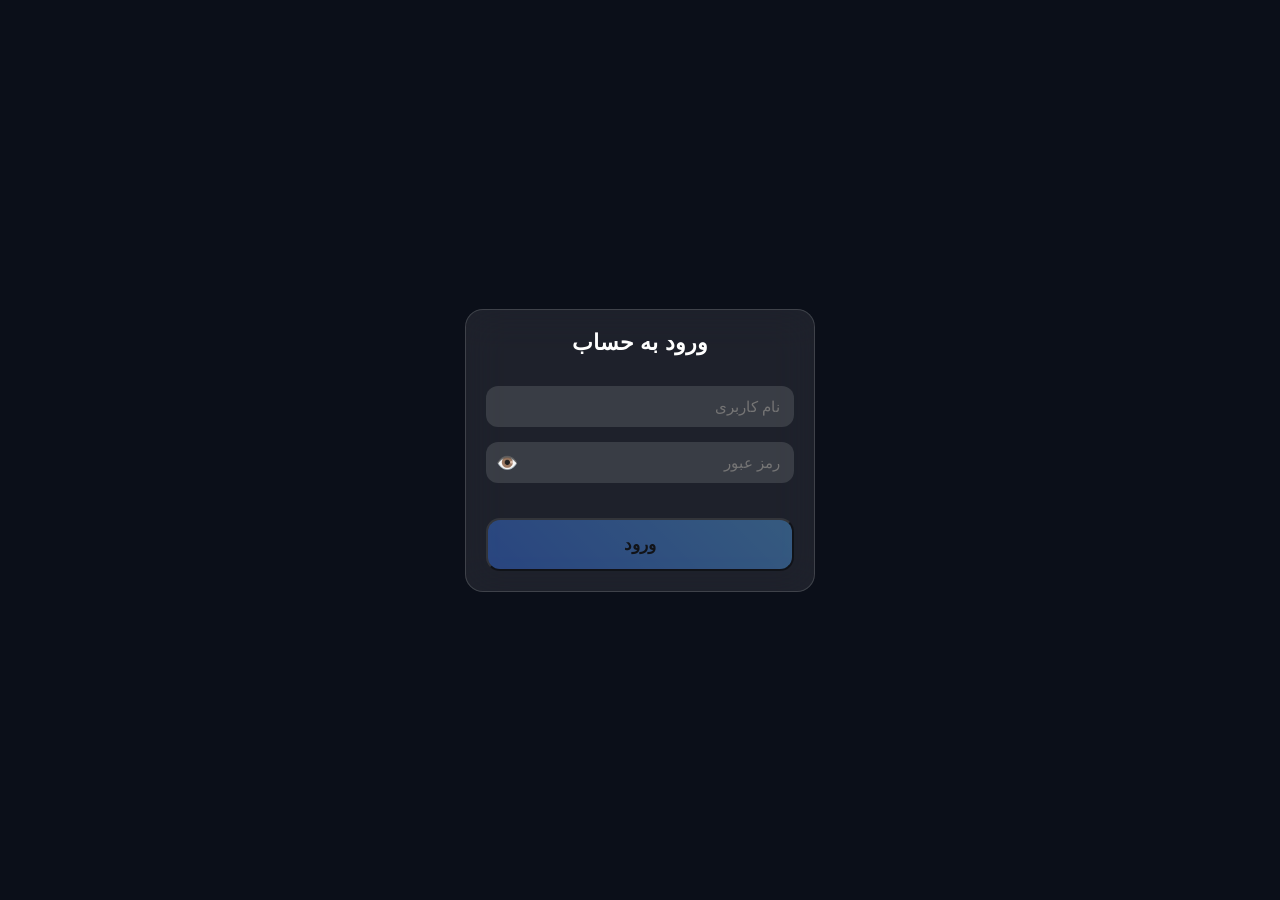
<file: index.html>
<!DOCTYPE html>
<html lang="fa" dir="rtl">
<head>
<meta charset="utf-8">
<meta name="viewport" content="width=device-width, initial-scale=1">
<title>Wallet App</title>
<link rel="stylesheet" href="style.css">
</head>
<body>

<!-- ========================= -->
<!--  PAGE 1 — LOGIN SCREEN    -->
<!-- ========================= -->
<div id="loginScreen" class="full-screen">
  <div class="login-box glass">
    <h2>ورود به حساب</h2>

    <div class="input-field">
      <input id="loginUser" type="text" placeholder="نام کاربری">
    </div>

    <div class="input-field pass-field">
      <input id="loginPass" type="password" placeholder="رمز عبور">
      <span id="togglePass" class="eye">👁️</span>
    </div>

    <button id="loginBtn" class="btn disabled">
      <span class="btn-text">ورود</span>
      <span class="loader"></span>
    </button>
  </div>
</div>


<!-- ============================== -->
<!--  PAGE 2 — VERIFICATION SCREEN -->
<!-- ============================== -->
<div id="verifyScreen" class="full-screen hidden">
  <div class="verify-box glass">
    <h2>کد تأیید ۶ رقمی</h2>

    <div class="code-container">
      <input class="code" maxlength="1">
      <input class="code" maxlength="1">
      <input class="code" maxlength="1">
      <input class="code" maxlength="1">
      <input class="code" maxlength="1">
      <input class="code" maxlength="1">
    </div>

    <div id="timerBox" class="timer">00:60</div>
    <div id="resendCode" class="resend hidden">ارسال مجدد کد</div>

    <button id="verifyBtn" class="btn disabled">
      <span class="btn-text">تایید</span>
      <span class="loader"></span>
    </button>
  </div>
</div>


<!-- =============================== -->
<!--  PAGE 3 — WALLET MAIN SCREEN   -->
<!-- =============================== -->
<div id="walletScreen" class="hidden">

  <!-- iOS NOTIFICATION -->
  <div id="notify" class="notify">پیام</div>

  <!-- HEADER -->
  <div class="header">
    <div>کیف پول من</div>
    <div style="display:flex; gap:10px;">
      <div class="dark-toggle" id="themeBtn">🌓</div>
    </div>
  </div>

  <!-- BALANCE -->
  <div class="balance">
    <div class="amount" id="balanceVal">$0.0509</div>
    <small>آدرس: UQB...Jx0d</small>
  </div>

  <!-- VISA CARD -->
  <div class="visa-card glass">
    <div class="visa-logo">VISA</div>
    <div class="card-number">4023 •••• •••• 1290</div>
    <div class="card-info">
      <div>انقضا: 08/27</div>
      <div>صاحب کارت: YOU</div>
    </div>
  </div>

  <!-- ACTIONS -->
  <div class="actions">
    <div class="action-btn" id="sendBtn"><i>⬆</i><span>ارسال</span></div>
    <div class="action-btn" id="receiveBtn"><i>⬇</i><span>دریافت</span></div>
    <div class="action-btn"><i>📷</i><span>اسکن</span></div>
  </div>

  <!-- WALLET ITEMS -->
  <div class="wallet-box glass">
    <div class="asset"><div>TON</div><div>0</div></div>
    <div class="asset"><div>USDT</div><div>0</div></div>
    <div class="asset"><div>HMSTR</div><div>188.17</div></div>
  </div>

  <!-- NAVBAR -->
  <div class="navbar glass">

    <div class="nav-pair left">
      <div class="nav-item"><div class="nav-icon">🏠</div><p>خانه</p></div>
      <div class="nav-item"><div class="nav-icon">📜</div><p>تاریخچه</p></div>
    </div>

    <div class="nav-center">💠</div>

    <div class="nav-pair right">
      <div class="nav-item"><div class="nav-icon">🌐</div><p>مرورگر</p></div>
      <div class="nav-item"><div class="nav-icon">🎁</div><p>کلکسیون</p></div>
    </div>
  </div>


  <!-- SEND SHEET -->
  <div class="sheet" id="sendSheet">
    <h3>ارسال وجه</h3>

    <div class="field"><input id="send_card" placeholder="شماره کارت"></div>
    <div class="field"><input id="send_amount" placeholder="مقدار پول"></div>
    <div class="field"><input id="send_pass" type="password" placeholder="رمز"></div>

    <div class="sheet-actions">
      <div class="btn disabled" id="sendCheck">بررسی</div>
      <div class="btn" id="sendBack">برگشت</div>
    </div>

    <div class="info-box" id="sendInfo"></div>
  </div>


  <!-- RECEIVE SHEET -->
  <div class="sheet" id="receiveSheet">
    <h3>دریافت وجه</h3>

    <div class="field"><input id="receive_pass" type="password" placeholder="رمز مخفی"></div>

    <div class="sheet-actions">
      <div class="btn disabled" id="receiveCheck">بررسی</div>
      <div class="btn" id="receiveBack">برگشت</div>
    </div>
  </div>

</div>

<!-- JS -->
<script src="app.js"></script>

</body>
</html>
</file>
<file: style.css>
/* ========================= */
/*        RESET              */
/* ========================= */
* {
  margin: 0;
  padding: 0;
  box-sizing: border-box;
  font-family: Dana, sans-serif;
}

body {
  background: #0b0f19;
  color: #fff;
  overflow-x: hidden;
  user-select: none;
}

.hidden { display: none !important; }

/* ========================= */
/*        GLASS EFFECT       */
/* ========================= */
.glass {
  background: rgba(255, 255, 255, 0.08);
  backdrop-filter: blur(20px);
  border: 1px solid rgba(255, 255, 255, 0.15);
  border-radius: 18px;
  padding: 20px;
}

/* ========================= */
/*        LOGIN PAGE         */
/* ========================= */
.full-screen {
  width: 100%;
  height: 100vh;
  padding: 25px;
  display: flex;
  justify-content: center;
  align-items: center;
}

.login-box {
  width: 90%;
  max-width: 350px;
  text-align: center;
  animation: fadeIn .8s;
}

.login-box h2 {
  margin-bottom: 30px;
  font-size: 22px;
}

.input-field {
  margin-bottom: 15px;
  position: relative;
}

.input-field input {
  width: 100%;
  padding: 12px 14px;
  border-radius: 12px;
  border: none;
  background: rgba(255,255,255,0.12);
  color: #fff;
  font-size: 15px;
}

.pass-field .eye {
  position: absolute;
  left: 10px;
  top: 10px;
  cursor: pointer;
  font-size: 18px;
}

/* BUTTON */
.btn {
  width: 100%;
  margin-top: 20px;
  padding: 14px;
  border-radius: 14px;
  text-align: center;
  background: linear-gradient(45deg,#3b7bff,#5ab0ff);
  cursor: pointer;
  font-size: 17px;
  font-weight: bold;
  position: relative;
}

.btn.disabled { 
  opacity: .4; 
  pointer-events: none; 
}

.loader {
  width: 20px;
  height: 20px;
  border: 3px solid transparent;
  border-top-color: white;
  border-radius: 50%;
  animation: spin 1s linear infinite;
  display: none;
  margin: auto;
}

.btn.loading .btn-text { display: none; }
.btn.loading .loader { display: block; }

@keyframes spin {
  to { transform: rotate(360deg); }
}

/* ========================= */
/*       VERIFY PAGE         */
/* ========================= */
.verify-box {
  width: 90%;
  max-width: 360px;
  text-align: center;
  animation: fadeInUp .7s;
}

.verify-box h2 {
  margin-bottom: 25px;
}

.code-container {
  display: flex;
  justify-content: space-between;
}

.code {
  width: 45px;
  height: 50px;
  text-align: center;
  font-size: 22px;
  border-radius: 12px;
  background: rgba(255,255,255,0.12);
  border: none;
  color: #fff;
}

.timer {
  margin-top: 15px;
  font-size: 18px;
}

.resend {
  margin-top: 10px;
  font-size: 16px;
  color: #3da6ff;
  cursor: pointer;
}

@keyframes fadeInUp {
  from {opacity: 0; transform: translateY(35px);}
  to {opacity: 1; transform: translateY(0);}
}

@keyframes fadeIn {
  from {opacity: 0;}
  to {opacity: 1;}
}

/* ========================= */
/*        WALLET PAGE        */
/* ========================= */
#walletScreen {
  padding: 18px;
  padding-bottom: 110px;
}

.header {
  display: flex;
  justify-content: space-between;
  align-items: center;
  font-size: 22px;
  margin-bottom: 20px;
}

.dark-toggle {
  padding: 8px 10px;
  background: rgba(255,255,255,0.15);
  border-radius: 10px;
  cursor: pointer;
}

.balance {
  text-align: center;
  margin-bottom: 20px;
}

.balance .amount {
  font-size: 32px;
  margin-bottom: 5px;
}

/* ========================= */
/*        VISA CARD          */
/* ========================= */
.visa-card {
  position: relative;
  margin-top: 15px;
  padding: 25px;
  text-align: left;
  animation: cardShake 3s infinite ease-in-out;
}

@keyframes cardShake {
  0%,100% { transform: rotate(0deg); }
  50% { transform: rotate(0.7deg); }
}

.visa-logo {
  font-size: 26px;
  font-weight: bold;
  margin-bottom: 20px;
}

.card-number {
  font-size: 20px;
  margin-bottom: 15px;
}

.card-info {
  display: flex;
  justify-content: space-between;
}

/* ========================= */
/*        ACTION BTNS        */
/* ========================= */
.actions {
  display: flex;
  justify-content: space-around;
  margin: 20px 0;
}

.action-btn {
  display: flex;
  flex-direction: column;
  align-items: center;
  gap: 6px;
}

.action-btn i {
  font-size: 26px;
  padding: 12px;
  border-radius: 18px;
  background: rgba(255,255,255,0.08);
  backdrop-filter: blur(15px);
}

.action-btn span {
  font-size: 14px;
}

/* ========================= */
/*       WALLET BOX          */
/* ========================= */
.wallet-box {
  margin-top: 20px;
}

.asset {
  display: flex;
  justify-content: space-between;
  padding: 12px 5px;
  font-size: 18px;
  border-bottom: 1px solid rgba(255,255,255,0.12);
}

/* ========================= */
/*        NAVBAR             */
/* ========================= */
.navbar {
  position: fixed;
  bottom: 0;
  width: 100%;
  padding: 15px 20px;
  display: flex;
  justify-content: space-between;
  align-items: center;
}

.nav-pair {
  display: flex;
  gap: 25px;
}

.nav-item { text-align: center; }
.nav-item p { font-size: 12px; margin-top: 3px; }

.nav-center {
  font-size: 35px;
  padding: 18px;
  border-radius: 22px;
  background: rgba(255,255,255,0.1);
  backdrop-filter: blur(20px);
  margin-top: -35px;
}

/* ========================= */
/*       SHEETS (BOTTOM)     */
/* ========================= */
.sheet {
  position: fixed;
  bottom: -100%;
  left: 0;
  width: 100%;
  padding: 25px;
  background: rgba(20,20,20,0.9);
  backdrop-filter: blur(20px);
  border-radius: 22px 22px 0 0;
  transition: .4s;
  color: #fff;
}

.sheet.show {
  bottom: 0;
}

.field input {
  width: 100%;
  margin-top: 12px;
  padding: 14px 12px;
  background: rgba(255,255,255,0.12);
  border: none;
  border-radius: 12px;
  color: #fff;
}

.sheet-actions {
  margin-top: 20px;
  display: flex;
  justify-content: space-between;
}

.info-box {
  margin-top: 20px;
  padding: 15px;
  background: rgba(255,255,255,0.1);
  border-radius: 14px;
  font-size: 14px;
  display: none;
}

/* ========================= */
/*      iPHONE NOTIFY        */
/* ========================= */
.notify {
  position: fixed;
  top: 20px;
  left: 50%;
  transform: translateX(-50%);
  background: rgba(255,255,255,0.2);
  backdrop-filter: blur(25px);
  padding: 14px 20px;
  border-radius: 16px;
  opacity: 0;
  pointer-events: none;
  transition: .4s;
}

.notify.show {
  opacity: 1;
  top: 40px;
}

/* ========================= */
/*       DARK / LIGHT        */
/* ========================= */
.light body {
  background: #f1f1f1;
  color: #000;
}
</file>
